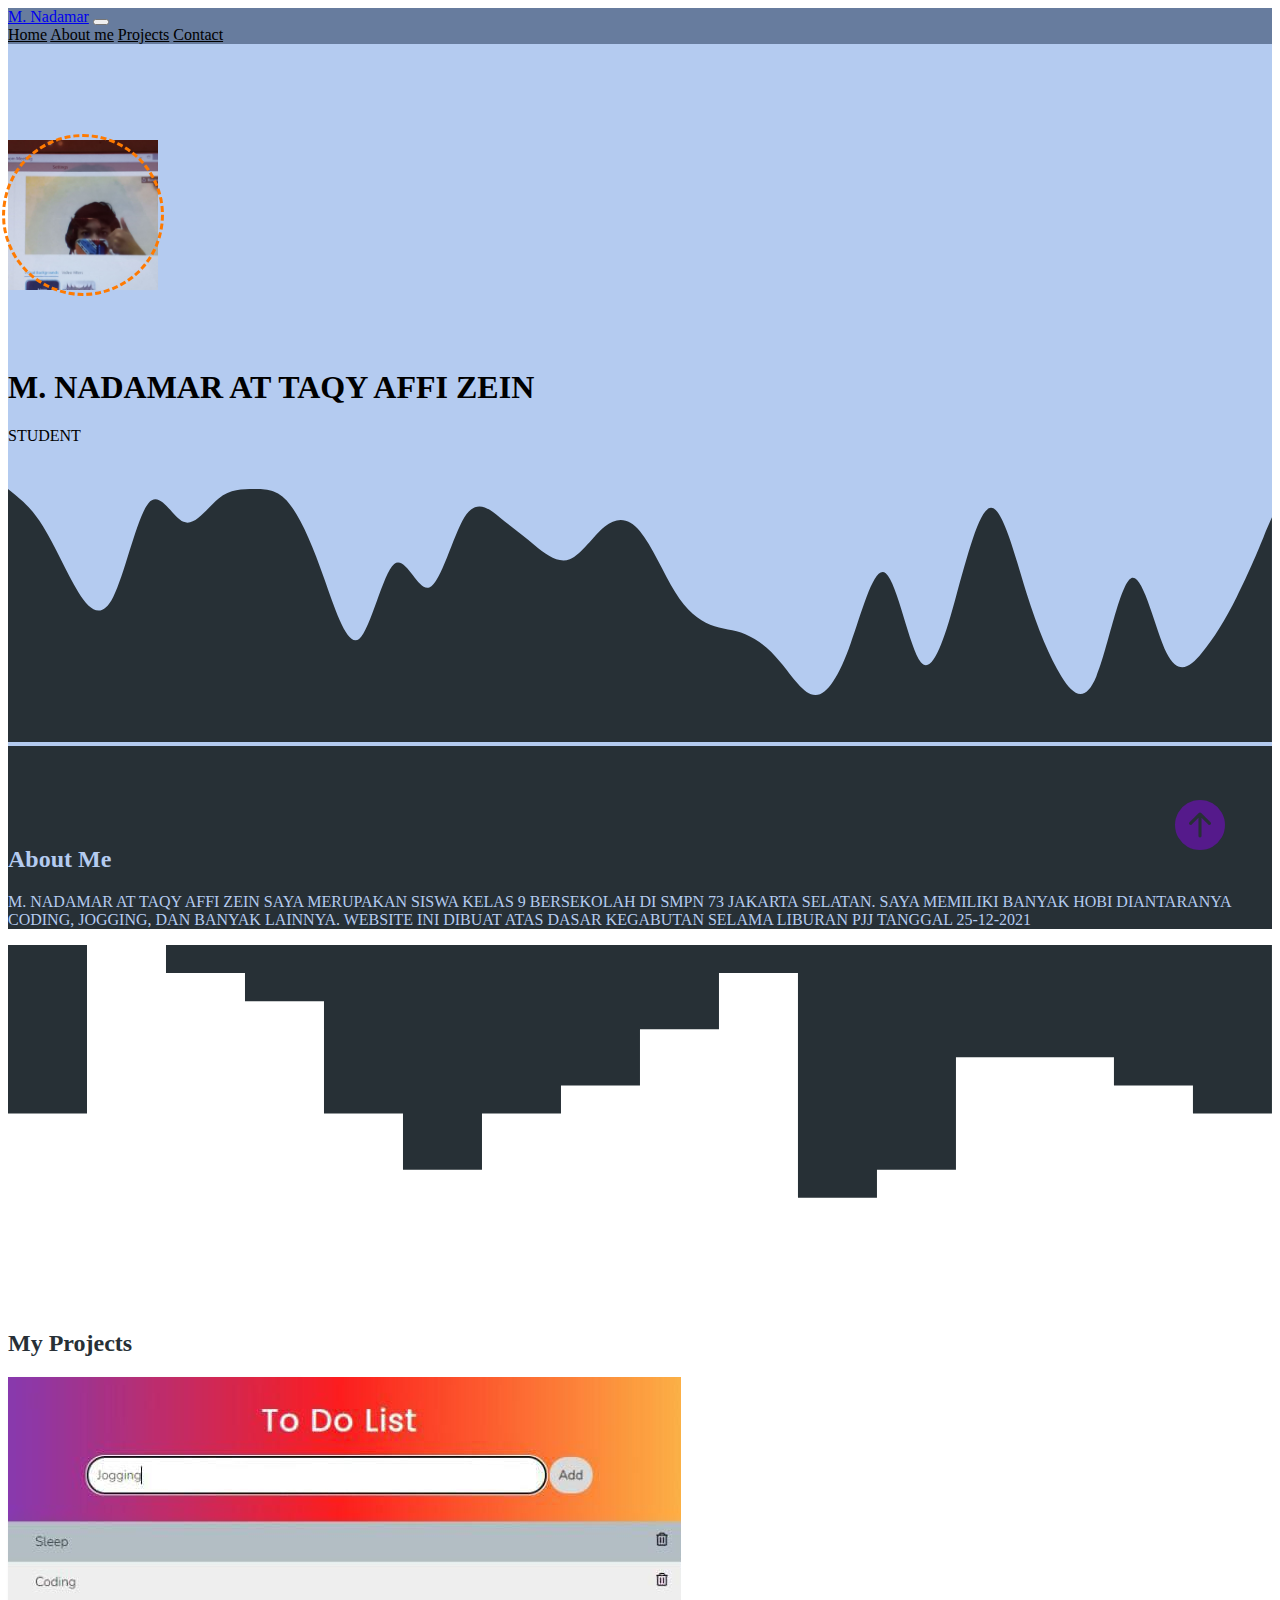
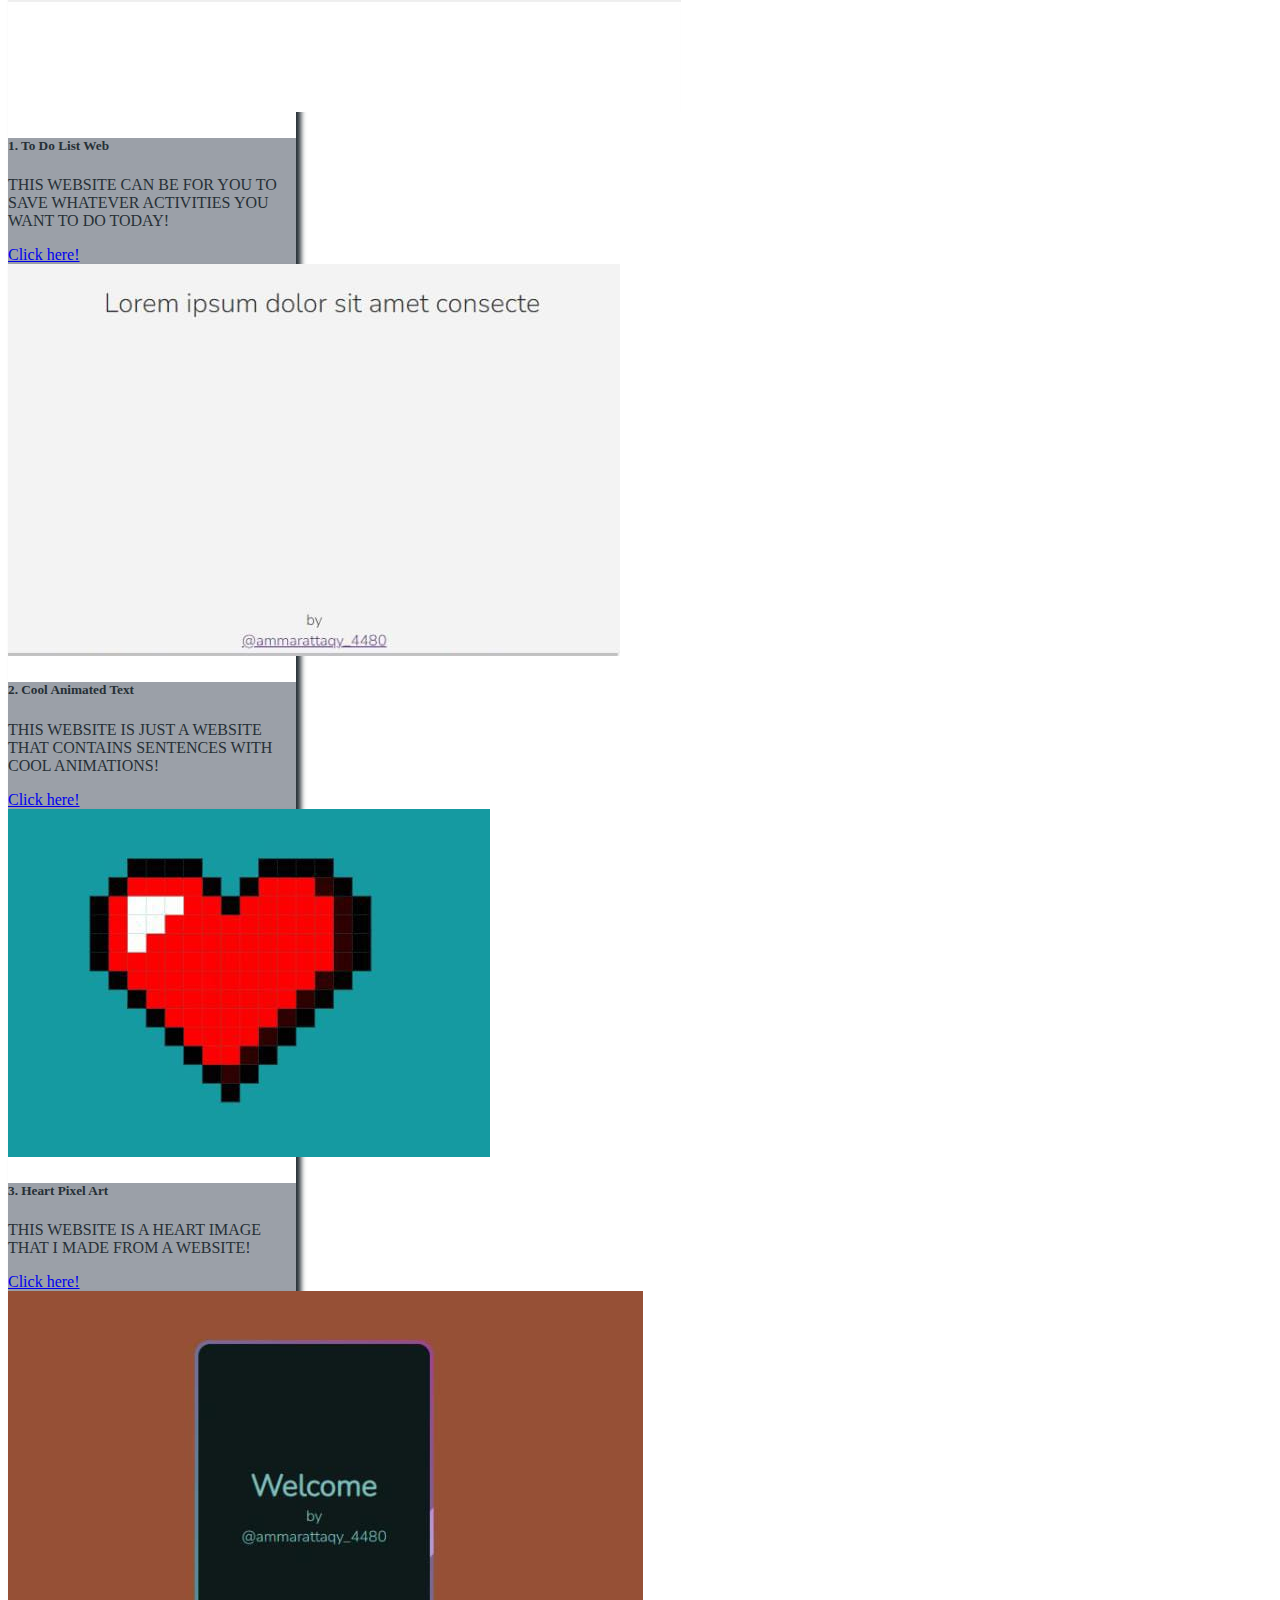
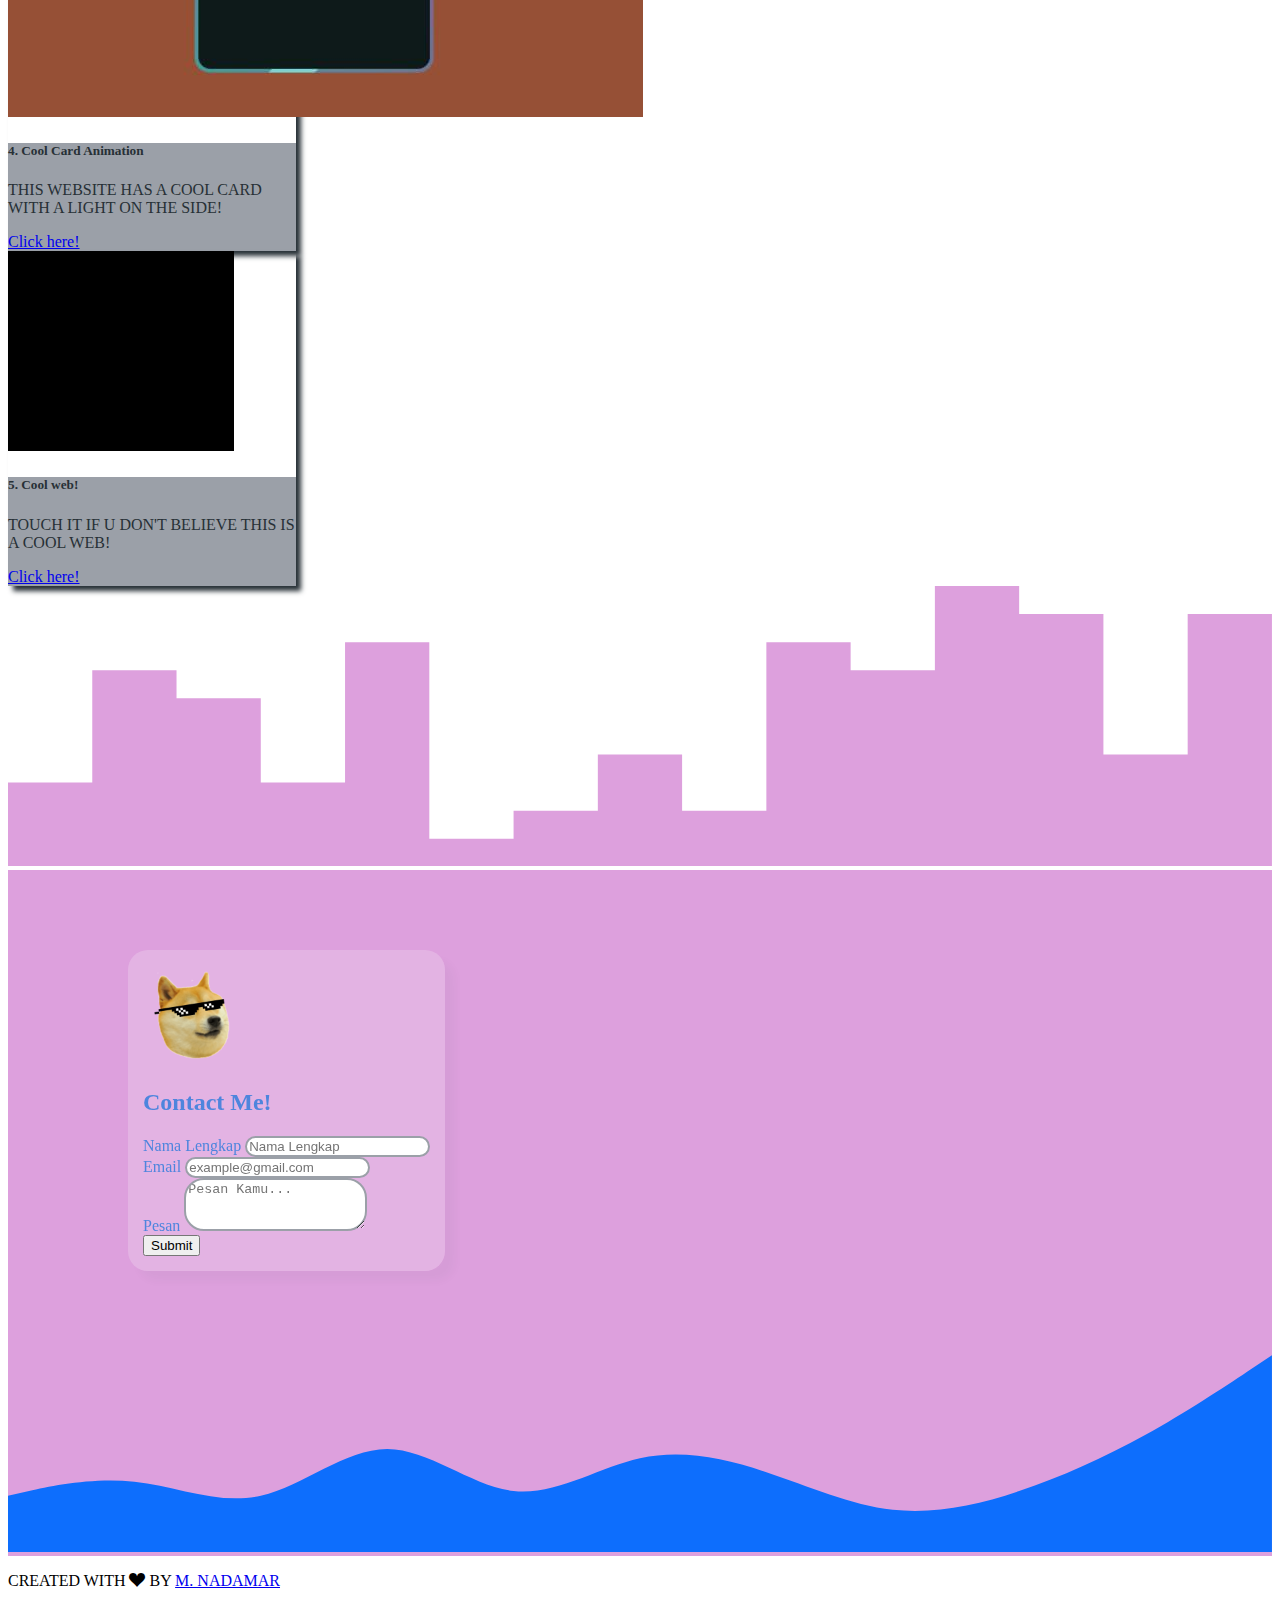
<file: index.html>
<!DOCTYPE html>
<html lang="en">
  <head>
    <!-- Required meta tags -->
    <meta charset="utf-8" />
    <meta name="viewport" content="width=device-width, initial-scale=1" />

    <!-- Bootstrap CSS -->
    <link href="https://cdn.jsdelivr.net/npm/bootstrap@5.1.3/dist/css/bootstrap.min.css" rel="stylesheet" integrity="sha384-1BmE4kWBq78iYhFldvKuhfTAU6auU8tT94WrHftjDbrCEXSU1oBoqyl2QvZ6jIW3" crossorigin="anonymous" />
    <link rel="stylesheet" href="https://cdn.jsdelivr.net/npm/bootstrap-icons@1.3.0/font/bootstrap-icons.css" />
    <!--css-->
    <link rel="stylesheet" href="style.css" />
    <!--css done-->
    <title>M.Nadamar | Web Portfolio</title>
  </head>
  <body id="home">
    <!--Loading circles-->
    <!--Loading circles end-->

    <!--Navbar-->
    <nav class="navbar navbar-expand-lg navbar-light shadow fixed-top" style="background-color: #677c9e">
      <div class="container">
        <a class="navbar-brand" href="https://www.instagram.com/ammarattaqy_4480/" target="_blank">M. Nadamar</a>
        <button class="navbar-toggler" type="button" data-bs-toggle="collapse" data-bs-target="#navbarNavAltMarkup" aria-controls="navbarNavAltMarkup" aria-expanded="false" aria-label="Toggle navigation">
          <span class="navbar-toggler-icon"></span>
        </button>
        <div class="collapse navbar-collapse" id="navbarNavAltMarkup">
          <div class="navbar-nav ms-auto">
            <a class="nav-link active" aria-current="page" href="#home">Home</a>
            <a class="nav-link" href="#about">About me</a>
            <a class="nav-link" href="#projects">Projects</a>
            <a class="nav-link" href="#contact">Contact</a>
          </div>
        </div>
      </div>
    </nav>
    <!--Akhir navbar-->

    <!--Jumbotron-->
    <section class="jumbotron text-center">
      <a href="#" class="logo"><img src="img/brr.jpg" alt="Nadamar Profile" width="150" class="rounded-circle" /></a>
      <h1 class="display-4">M. Nadamar At Taqy Affi Zein</h1>
      <p class="lead">Student</p>
      <svg xmlns="http://www.w3.org/2000/svg" viewBox="0 0 1440 320">
        <path
          fill="#273036"
          fill-opacity="1"
          d="M0,32L6.7,37.3C13.3,43,27,53,40,74.7C53.3,96,67,128,80,149.3C93.3,171,107,181,120,154.7C133.3,128,147,64,160,48C173.3,32,187,64,200,69.3C213.3,75,227,53,240,42.7C253.3,32,267,32,280,32C293.3,32,307,32,320,48C333.3,64,347,96,360,133.3C373.3,171,387,213,400,202.7C413.3,192,427,128,440,117.3C453.3,107,467,149,480,144C493.3,139,507,85,520,64C533.3,43,547,53,560,64C573.3,75,587,85,600,96C613.3,107,627,117,640,112C653.3,107,667,85,680,74.7C693.3,64,707,64,720,80C733.3,96,747,128,760,149.3C773.3,171,787,181,800,186.7C813.3,192,827,192,840,197.3C853.3,203,867,213,880,229.3C893.3,245,907,267,920,266.7C933.3,267,947,245,960,208C973.3,171,987,117,1000,128C1013.3,139,1027,213,1040,229.3C1053.3,245,1067,203,1080,154.7C1093.3,107,1107,53,1120,53.3C1133.3,53,1147,107,1160,149.3C1173.3,192,1187,224,1200,245.3C1213.3,267,1227,277,1240,245.3C1253.3,213,1267,139,1280,133.3C1293.3,128,1307,192,1320,218.7C1333.3,245,1347,235,1360,218.7C1373.3,203,1387,181,1400,154.7C1413.3,128,1427,96,1433,80L1440,64L1440,320L1433.3,320C1426.7,320,1413,320,1400,320C1386.7,320,1373,320,1360,320C1346.7,320,1333,320,1320,320C1306.7,320,1293,320,1280,320C1266.7,320,1253,320,1240,320C1226.7,320,1213,320,1200,320C1186.7,320,1173,320,1160,320C1146.7,320,1133,320,1120,320C1106.7,320,1093,320,1080,320C1066.7,320,1053,320,1040,320C1026.7,320,1013,320,1000,320C986.7,320,973,320,960,320C946.7,320,933,320,920,320C906.7,320,893,320,880,320C866.7,320,853,320,840,320C826.7,320,813,320,800,320C786.7,320,773,320,760,320C746.7,320,733,320,720,320C706.7,320,693,320,680,320C666.7,320,653,320,640,320C626.7,320,613,320,600,320C586.7,320,573,320,560,320C546.7,320,533,320,520,320C506.7,320,493,320,480,320C466.7,320,453,320,440,320C426.7,320,413,320,400,320C386.7,320,373,320,360,320C346.7,320,333,320,320,320C306.7,320,293,320,280,320C266.7,320,253,320,240,320C226.7,320,213,320,200,320C186.7,320,173,320,160,320C146.7,320,133,320,120,320C106.7,320,93,320,80,320C66.7,320,53,320,40,320C26.7,320,13,320,7,320L0,320Z"
        ></path>
      </svg>
    </section>
    <!--akhir jumbotron-->

    <!--About-->
    <section id="about">
      <div class="container">
        <div class="row text-center mb-4">
          <div class="col">
            <h2>About Me</h2>
          </div>
        </div>
        <div class="row justify-content-center fs-5 text-center">
          <div class="col-12">
            <p>
              M. Nadamar At Taqy Affi Zein Saya merupakan siswa kelas 9 bersekolah di SMPN 73 JAKARTA SELATAN. Saya memiliki banyak hobi diantaranya Coding, Jogging, dan banyak lainnya. Website ini dibuat atas dasar kegabutan selama liburan
              PJJ tanggal 25-12-2021
            </p>
          </div>
        </div>
      </div>
    </section>
    <!--Akhir About-->

    <!--Projects-->
    <svg xmlns="http://www.w3.org/2000/svg" viewBox="0 0 1440 320">
      <path
        fill="#273036"
        fill-opacity="1"
        d="M0,96L0,192L90,192L90,0L180,0L180,32L270,32L270,64L360,64L360,192L450,192L450,256L540,256L540,192L630,192L630,160L720,160L720,96L810,96L810,32L900,32L900,288L990,288L990,256L1080,256L1080,128L1170,128L1170,128L1260,128L1260,160L1350,160L1350,192L1440,192L1440,0L1350,0L1350,0L1260,0L1260,0L1170,0L1170,0L1080,0L1080,0L990,0L990,0L900,0L900,0L810,0L810,0L720,0L720,0L630,0L630,0L540,0L540,0L450,0L450,0L360,0L360,0L270,0L270,0L180,0L180,0L90,0L90,0L0,0L0,0Z"
      ></path>
    </svg>
    <section id="projects">
      <div class="container">
        <div class="row text-center mb-3">
          <div class="col">
            <h2>My Projects</h2>
          </div>
        </div>
        <div class="row justify-content-center">
          <div class="col-md-4 mb-3">
            <div class="card" style="width: 18rem">
              <img src="projects/to do list.jpeg" class="card-img-top" alt="Project 1" />
              <div class="card-body">
                <h5 class="card-title">1. To Do List Web</h5>
                <p class="card-text">This website can be for you to save whatever activities you want to do today!</p>
                <a href="https://my-to-do-list-web.9d-m-nadamar-at.repl.co/" class="btn btn-primary" target="_blank">Click here!</a>
              </div>
            </div>
          </div>
          <div class="col-md-4 mb-3">
            <div class="card" style="width: 18rem">
              <img src="projects/Animatedtext.jpeg" class="card-img-top" alt="Project 2" />
              <div class="card-body">
                <h5 class="card-title">2. Cool Animated Text</h5>
                <p class="card-text">This website is just a website that contains sentences with cool animations!</p>
                <a href="https://typing-animation.9d-m-nadamar-at.repl.co/" target="_blank" class="btn btn-primary">Click here!</a>
              </div>
            </div>
          </div>
          <div class="col-md-4 mb-3">
            <div class="card" style="width: 18rem">
              <img src="projects/pixelheart.jpeg" class="card-img-top" alt="Project 3" />
              <div class="card-body">
                <h5 class="card-title">3. Heart Pixel Art</h5>
                <p class="card-text">This website is a heart image that I made from a website!</p>
                <a href="https://pixel.9d-m-nadamar-at.repl.co" target="_blank" class="btn btn-primary">Click here!</a>
              </div>
            </div>
          </div>
          <div class="col-md-4 mb-3">
            <div class="card" style="width: 18rem">
              <img src="projects/card.jpeg" class="card-img-top" alt="Project 4" />
              <div class="card-body">
                <h5 class="card-title">4. Cool Card Animation</h5>
                <p class="card-text">This website has a cool card with a light on the side!</p>
                <a href="https://card.9d-m-nadamar-at.repl.co/" target="_blank" class="btn btn-primary">Click here!</a>
              </div>
            </div>
          </div>
          <div class="col-md-4 mb-3">
            <div class="card" style="width: 18rem">
              <img src="projects/blacky" class="card-img-top" alt="Project 5" height="200px" />
              <div class="card-body">
                <h5 class="card-title">5. Cool web!</h5>
                <p class="card-text">Touch it if u don't believe this is a cool web!</p>
                <a href="https://random.9d-m-nadamar-at.repl.co" target="_blank" class="btn btn-primary">Click here!</a>
              </div>
            </div>
          </div>
        </div>
      </div>
    </section>
    <svg xmlns="http://www.w3.org/2000/svg" viewBox="0 0 1440 320">
      <path
        fill="#dda0dd"
        fill-opacity="1"
        d="M0,288L0,224L96,224L96,96L192,96L192,128L288,128L288,224L384,224L384,64L480,64L480,288L576,288L576,256L672,256L672,192L768,192L768,256L864,256L864,64L960,64L960,96L1056,96L1056,0L1152,0L1152,32L1248,32L1248,192L1344,192L1344,32L1440,32L1440,320L1344,320L1344,320L1248,320L1248,320L1152,320L1152,320L1056,320L1056,320L960,320L960,320L864,320L864,320L768,320L768,320L672,320L672,320L576,320L576,320L480,320L480,320L384,320L384,320L288,320L288,320L192,320L192,320L96,320L96,320L0,320L0,320Z"
      ></path>
    </svg>
    <!--Akhir Projects-->

    <!--Contact-->
    <section id="contact">
      <div class="container ciw">
        <div class="imagedoge">
          <img src="img/5845e635fb0b0755fa99d7e9.png" alt="image" />
        </div>
        <div class="row text-center">
          <div class="col">
            <h2>Contact Me!</h2>
          </div>
        </div>
        <div class="row justify-content-center">
          <div class="col-md-5">
            <form>
              <div class="mb-3">
                <label for="name" class="form-label">Nama Lengkap</label>
                <input type="text" class="form-control" id="name" aria-describedby="name" placeholder="Nama Lengkap" />
              </div>
              <div class="mb-3">
                <label for="email" class="form-label">Email</label>
                <input type="email" class="form-control" id="email" aria-describedby="email" placeholder="example@gmail.com" />
              </div>
              <div class="mb-3">
                <label for="pesan" class="form-label">Pesan</label>
                <textarea class="form-control" id="message" rows="3" placeholder="Pesan Kamu..."></textarea>
              </div>
              <button type="submit" class="btn btn-primary" id="submit">Submit</button>
            </form>
          </div>
        </div>
      </div>
      <svg xmlns="http://www.w3.org/2000/svg" viewBox="0 0 1440 320">
        <path
          fill="#0d6efd"
          fill-opacity="1"
          d="M0,256L24,250.7C48,245,96,235,144,240C192,245,240,267,288,256C336,245,384,203,432,202.7C480,203,528,245,576,250.7C624,256,672,224,720,213.3C768,203,816,213,864,229.3C912,245,960,267,1008,272C1056,277,1104,267,1152,250.7C1200,235,1248,213,1296,186.7C1344,160,1392,128,1416,112L1440,96L1440,320L1416,320C1392,320,1344,320,1296,320C1248,320,1200,320,1152,320C1104,320,1056,320,1008,320C960,320,912,320,864,320C816,320,768,320,720,320C672,320,624,320,576,320C528,320,480,320,432,320C384,320,336,320,288,320C240,320,192,320,144,320C96,320,48,320,24,320L0,320Z"
        ></path>
      </svg>
    </section>

    <!--Akhir Contact-->

    <!--Footer-->
    <footer class="bg-primary text-white text-center pb-5">
      <p>Created with <i class="bi bi-suit-heart-fill text-danger"></i> by <a href="https://www.instagram.com/ammarattaqy_4480/" target="_blank" class="text-white fw-bold">M. Nadamar</a></p>
    </footer>
    <!--Akhir Footer-->
    <a href="" class="topbtn"><i class="bi bi-arrow-up-circle-fill"></i></a>
    <script src="https://cdn.jsdelivr.net/npm/bootstrap@5.1.3/dist/js/bootstrap.bundle.min.js" integrity="sha384-ka7Sk0Gln4gmtz2MlQnikT1wXgYsOg+OMhuP+IlRH9sENBO0LRn5q+8nbTov4+1p" crossorigin="anonymous"></script>
  </body>
</html>
</file>
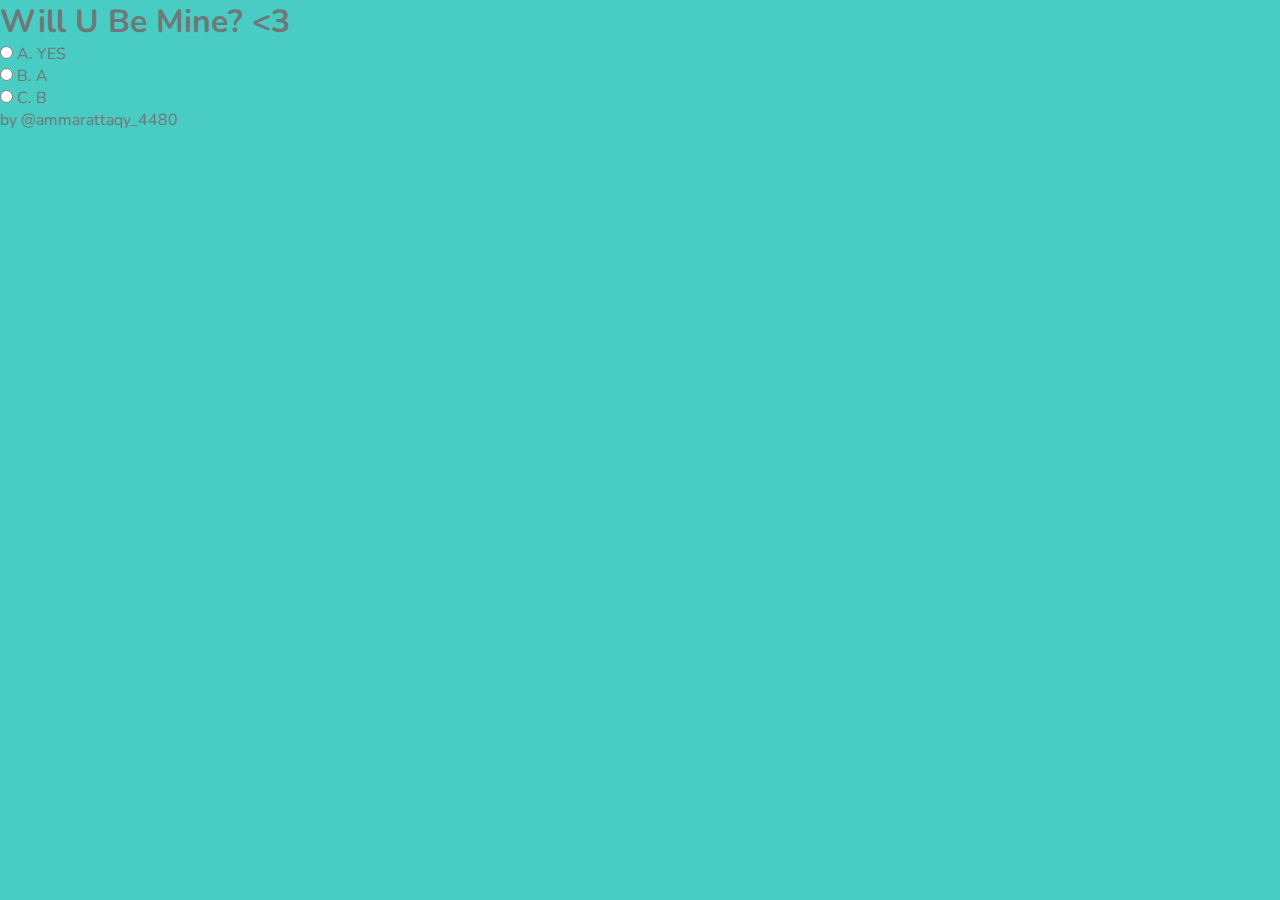
<file: iseng.html>
<!DOCTYPE html>
<html>
  <head>
    <title>luvv</title>
  </head>
  <body>
    <h1>Will U Be Mine? <3</h1>
    <input type="radio" />
    <label>A. YES</label><br />
    <input type="radio" />
    <label>B. A</label><br />
    <input type="radio" />
    <label>C. B</label><br />
    <p>by @ammarattaqy_4480</p>
  </body>
  <style>
    @import url("https://fonts.googleapis.com/css2?family=Nunito:wght@300&family=Poppins:wght@300&family=Roboto+Mono&display=swap");

    * {
      margin: 0;
      padding: 0;
      font-family: "Nunito";
      color: #6f7877;
      background-color: #49ccc3;
    }
  </style>
</html>
</file>
<file: style.css>
html {
  scroll-behavior: smooth;
}
::-webkit-scrollbar {
  width: 13px;
  background: #273036;
  -webkit-border-radius: 10px;
  border-radius: 10px;
}
::-webkit-scrollbar-thumb {
  background: #6fbac7;
  -webkit-border-radius: 10px;
  border-radius: 10px;
}
.topbtn {
  position: fixed;
  width: 60px;
  height: 60px;
  bottom: 40px;
  right: 50px;
  text-decoration: none;
  text-align: center;
  line-height: 50px;
  font-size: 50px;
}
.topbtn:hover {
  color: black;
}
.jumbotron {
  padding-top: 6rem;
  background-color: #b4cbf0;
}
.jumbotron h1,
p {
  text-transform: uppercase;
  display: block;
}
.jumbotron h1 {
  animation: text 3s infinite;
}
@keyframes text {
  from {
    transform: scale(1);
  }
  14% {
    transform: scale(1.3);
  }
  28% {
    transform: scale(1);
  }
  42% {
    transform: scale(1.3);
  }
  70% {
    transform: scale(1);
  }
}
.logo {
  width: 100px;
  height: 80px;
  position: relative;
}
.logo img {
  max-width: 100%;
}
.logo::before {
  content: "";
  position: absolute;
  width: 100%;
  height: 150px;
  outline: 3px dashed #ff7a00;
  outline-offset: 3px;
  border-radius: 50%;
  animation: spin 10s linear infinite;
}
@keyframes spin {
  to {
    transform: rotate(360deg);
  }
}
.display-4 {
  margin-top: 75px;
}
.lead {
  margin-top: 10px;
}
#about {
  background-color: #273036;
  color: #b4cbf0;
}
.nav-link {
  color: #000000;
  background-color: #677c9e;
}
.nav-link:hover {
  color: #1cceed;
  background-color: #95a69a;
}
#projects {
  color: #273036;
}
#contact {
  background-color: #dda0dd;
  color: #4e85dd;
}
.ciw {
  display: inline-block;
  background: rgba(255, 255, 255, 0.2);
  position: relative;
  z-index: 1;
  backdrop-filter: blur(40px);
  border: solid 2-x transparent;
  background-clip: padding-box;
  box-shadow: 10px 10px 10px rgba(46, 54, 68, 0.03);
  /*margin: 20px auto 20px;*/
  margin-left: 120px;
  padding: 15px;
  border-radius: 20px;
}
.imagedoge img {
  height: 100px;
  width: 100px;
}
#name {
  border-radius: 35px;
}
#email {
  border-radius: 35px;
}
#message {
  border-radius: 20px;
}

/*.btn {
  background-color: #b4cbf0;
  border: 1px solid #606d83;
  color: black;
}*/
.btn:hover {
  background-color: #c2d9ff;
  color: #000000;
  border: 2px solid #c2d9ff;
}
.card-body {
  background-color: #9ba0a8;
}
.card {
  box-shadow: 5px 5px 5px;
}
.form-control {
  border: 2px solid #9ba0a8;
  color: black;
}
section {
  padding-top: 5rem;
}
</file>
